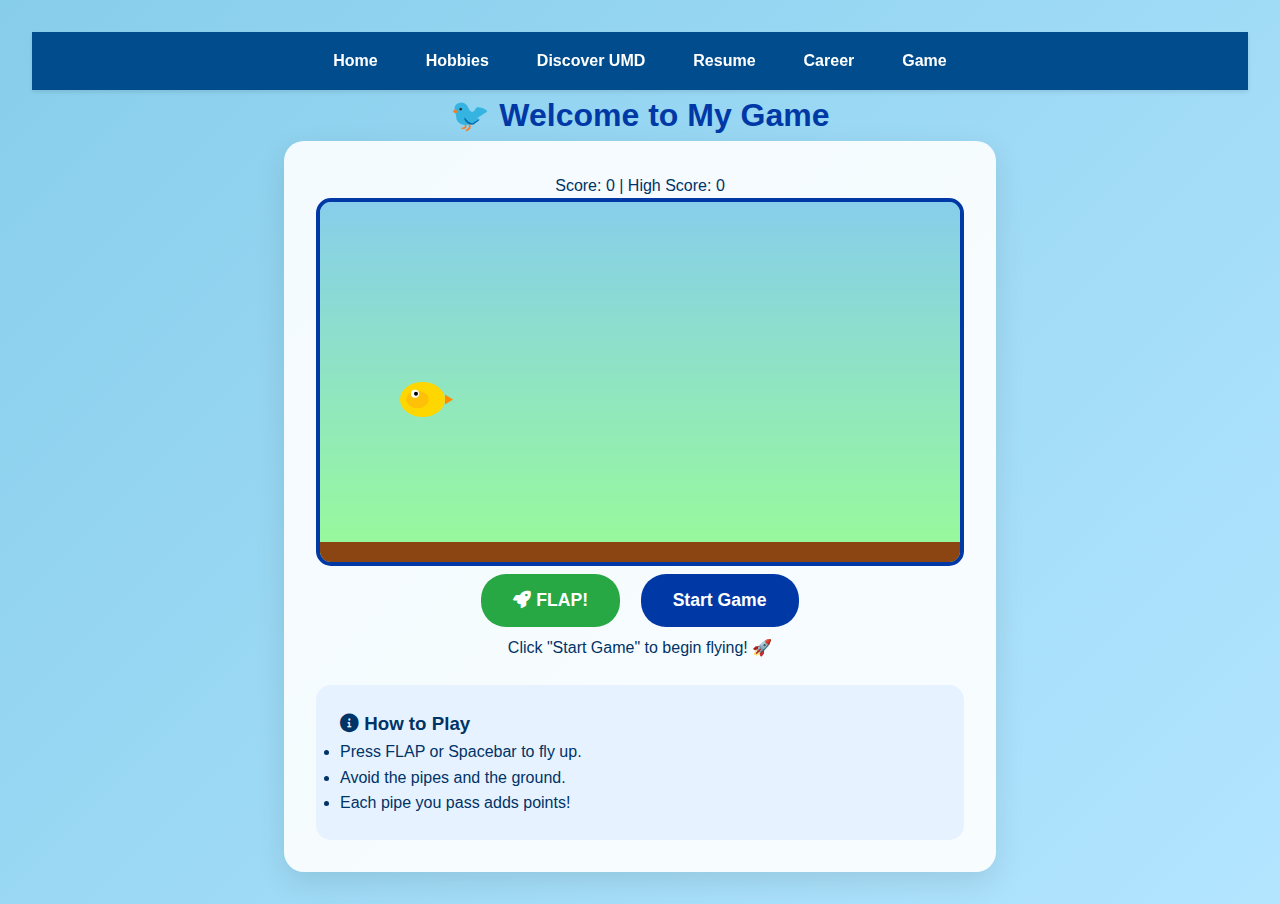
<file: game.html>
<!DOCTYPE html>
<html lang="en">
<head>
  <meta charset="UTF-8">
  <meta name="viewport" content="width=device-width, initial-scale=1.0">
  <title>Lilly Critchley - Flappy Bird Game</title>
  <link rel="stylesheet" href="https://cdnjs.cloudflare.com/ajax/libs/font-awesome/6.0.0/css/all.min.css">
  <link rel="stylesheet" href="CSS/style.css"> <!-- ✅ keeps same site-wide look -->
  <style>
    :root {
      --primary-color: #0039a6;
      --sky-color: #87CEEB;
      --pipe-color: #228B22;
    }

    body {
      font-family: 'Segoe UI', Tahoma, Geneva, Verdana, sans-serif;
      background: linear-gradient(135deg, var(--sky-color) 0%, #b3e5ff 100%);
      min-height: 100vh;
      color: #003366;
      text-align: center;
      padding: 2rem;
    }

    h1 { color: var(--primary-color); }

    .game-container {
      background: rgba(255, 255, 255, 0.9);
      border-radius: 20px;
      display: inline-block;
      padding: 2rem;
      box-shadow: 0 10px 30px rgba(0, 0, 0, 0.1);
    }

    #gameCanvas {
      border: 4px solid var(--primary-color);
      border-radius: 15px;
      background: linear-gradient(180deg, var(--sky-color) 0%, #98FB98 100%);
      display: block;
      margin: 0 auto;
    }

    .game-button {
      margin: 0.5rem;
      padding: 1rem 2rem;
      background: var(--primary-color);
      color: white;
      border: none;
      border-radius: 25px;
      cursor: pointer;
      font-size: 1.1rem;
      font-weight: 600;
    }

    .accelerate-button {
      background: #28a745;
    }

    .instructions {
      text-align: left;
      background: #e6f2ff;
      padding: 1.5rem;
      border-radius: 15px;
      margin-top: 1.5rem;
    }
  </style>
</head>

<body>
  <!-- ✅ Navigation Menu added -->
  <nav>
    <ul>
      <li><a href="index.html">Home</a></li>
      <li><a href="hobbies.html">Hobbies</a></li>
      <li><a href="discover.html">Discover UMD</a></li>
      <li><a href="resume.html">Resume</a></li>
      <li><a href="career.html">Career</a></li>
      <li><a href="game.html">Game</a></li>
    </ul>
  </nav>

  <h1>🐦 Welcome to My Game</h1>

  <div class="game-container">
    <p>Score: <span id="currentScore">0</span> |
      High Score: <span id="highScore">0</span></p>

    <canvas id="gameCanvas" width="640" height="360"></canvas>

    <div class="game-controls">
      <button class="game-button accelerate-button"
        id="flapBtn" onmousedown="flap()" ontouchstart="flap()">
        <i class="fas fa-rocket"></i> FLAP!
      </button>
      <button class="game-button" id="startBtn" onclick="startGame()">Start Game</button>
      <button class="game-button" id="restartBtn" onclick="restartGame()" style="display:none;">Restart</button>
    </div>

    <p id="gameMessage">Click "Start Game" to begin flying! 🚀</p>

    <div class="instructions">
      <h3><i class="fas fa-info-circle"></i> How to Play</h3>
      <ul>
        <li>Press FLAP or Spacebar to fly up.</li>
        <li>Avoid the pipes and the ground.</li>
        <li>Each pipe you pass adds points!</li>
      </ul>
    </div>
  </div>

  <!-- 🎵 Background Music -->
  <audio id="gameAudio" src="Songs/Game Audio.mp3" preload="auto"></audio>

  <script>
    class FlappyBirdGame {
      constructor() {
        this.canvas = document.getElementById("gameCanvas");
        this.ctx = this.canvas.getContext("2d");
        this.width = this.canvas.width;
        this.height = this.canvas.height;

        this.bird = {
          x: 80,
          y: this.height / 2,
          width: 45,
          height: 35,
          velocity: 0,
          gravity: 0.25,
          jumpPower: -5.5
        };

        this.pipes = [];
        this.pipeWidth = 65;
        this.pipeGap = 190;
        this.pipeSpeed = 1.5;
        this.lastPipeTime = 0;
        this.pipeInterval = 1600;

        this.score = 0;
        this.highScore = localStorage.getItem("flappyHighScore") || 0;
        this.running = false;

        this.scoreDisplay = document.getElementById("currentScore");
        this.highScoreDisplay = document.getElementById("highScore");
        this.messageDisplay = document.getElementById("gameMessage");
        this.startBtn = document.getElementById("startBtn");
        this.restartBtn = document.getElementById("restartBtn");

        this.audio = document.getElementById("gameAudio");
        this.audio.loop = false;
        this.audio.volume = 0.5;

        document.addEventListener("keydown", e => {
          if (e.code === "Space") this.jump();
        });

        this.draw();
      }

      startGame() {
        this.running = true;
        this.score = 0;
        this.pipes = [];
        this.bird.y = this.height / 2;
        this.bird.velocity = 0;
        this.startBtn.style.display = "none";
        this.restartBtn.style.display = "inline-block";
        this.messageDisplay.textContent = "Fly high! 🐤";
        this.lastPipeTime = 0;

        this.audio.currentTime = 0;
        this.audio.play().catch(() => {
          console.warn("Autoplay blocked — click FLAP or Start again to enable sound.");
        });

        this.loop();
      }

      restartGame() {
        this.running = false;
        this.audio.pause();
        this.audio.currentTime = 0;
        this.startBtn.style.display = "inline-block";
        this.restartBtn.style.display = "none";
        this.messageDisplay.textContent = 'Click "Start Game" to begin flying! 🚀';
        this.draw();
      }

      jump() { if (this.running) this.bird.velocity = this.bird.jumpPower; }

      update() {
        if (!this.running) return;

        this.bird.velocity += this.bird.gravity;
        this.bird.y += this.bird.velocity;

        if (this.bird.y + this.bird.height >= this.height - 20) this.gameOver();
        if (this.bird.y <= 0) this.bird.y = 0;

        const now = Date.now();
        if (now - this.lastPipeTime > this.pipeInterval) {
          const topHeight = Math.random() * (this.height - this.pipeGap - 100) + 50;
          this.pipes.push({ x: this.width, top: topHeight, bottomY: topHeight + this.pipeGap, passed: false });
          this.lastPipeTime = now;
        }

        this.pipes.forEach(pipe => {
          pipe.x -= this.pipeSpeed;
          if (!pipe.passed && this.bird.x > pipe.x + this.pipeWidth) {
            pipe.passed = true;
            this.score++;
            this.updateDisplay();
          }
        });

        this.pipes = this.pipes.filter(pipe => pipe.x + this.pipeWidth > 0);

        for (const p of this.pipes) {
          if (
            this.bird.x < p.x + this.pipeWidth &&
            this.bird.x + this.bird.width > p.x &&
            (this.bird.y < p.top || this.bird.y + this.bird.height > p.bottomY)
          ) {
            this.gameOver();
          }
        }
      }

      drawBird(ctx, bird) {
        const { x, y, width, height } = bird;

        ctx.fillStyle = "#FFD700";
        ctx.beginPath();
        ctx.ellipse(x + width / 2, y + height / 2, width / 2, height / 2, 0, 0, Math.PI * 2);
        ctx.fill();

        ctx.fillStyle = "#FFC107";
        ctx.beginPath();
        ctx.ellipse(x + width / 2 - 5, y + height / 2, width / 4, height / 4, 0, 0, Math.PI * 2);
        ctx.fill();

        ctx.fillStyle = "#FF8C00";
        ctx.beginPath();
        ctx.moveTo(x + width, y + height / 2 - 5);
        ctx.lineTo(x + width + 8, y + height / 2);
        ctx.lineTo(x + width, y + height / 2 + 5);
        ctx.closePath();
        ctx.fill();

        ctx.fillStyle = "#fff";
        ctx.beginPath();
        ctx.arc(x + width / 3, y + height / 3, 4, 0, Math.PI * 2);
        ctx.fill();

        ctx.fillStyle = "#000";
        ctx.beginPath();
        ctx.arc(x + width / 3 + 1, y + height / 3, 2, 0, Math.PI * 2);
        ctx.fill();
      }

      draw() {
        const ctx = this.ctx;
        ctx.clearRect(0, 0, this.width, this.height);

        const gradient = ctx.createLinearGradient(0, 0, 0, this.height);
        gradient.addColorStop(0, "#87CEEB");
        gradient.addColorStop(1, "#98FB98");
        ctx.fillStyle = gradient;
        ctx.fillRect(0, 0, this.width, this.height);

        ctx.fillStyle = "#228B22";
        this.pipes.forEach(p => {
          ctx.fillRect(p.x, 0, this.pipeWidth, p.top);
          ctx.fillRect(p.x, p.bottomY, this.pipeWidth, this.height - p.bottomY);
        });

        this.drawBird(ctx, this.bird);

        ctx.fillStyle = "#8B4513";
        ctx.fillRect(0, this.height - 20, this.width, 20);
      }

      loop() {
        if (!this.running) return;
        this.update();
        this.draw();
        requestAnimationFrame(() => this.loop());
      }

      gameOver() {
        this.running = false;
        this.audio.pause();
        this.audio.currentTime = 0;

        if (this.score > this.highScore) {
          this.highScore = this.score;
          localStorage.setItem("flappyHighScore", this.highScore);
          this.messageDisplay.textContent = `🎉 New High Score: ${this.score}!`;
        } else {
          this.messageDisplay.textContent = `💥 Game Over! Score: ${this.score}`;
        }
        this.updateDisplay();
      }

      updateDisplay() {
        this.scoreDisplay.textContent = this.score;
        this.highScoreDisplay.textContent = this.highScore;
      }
    }

    let game;
    function startGame() { if (game) game.startGame(); }
    function restartGame() { if (game) game.restartGame(); }
    function flap() { if (game) game.jump(); }

    document.addEventListener("DOMContentLoaded", () => {
      game = new FlappyBirdGame();
    });
  </script>
</body>
</html>
</file>
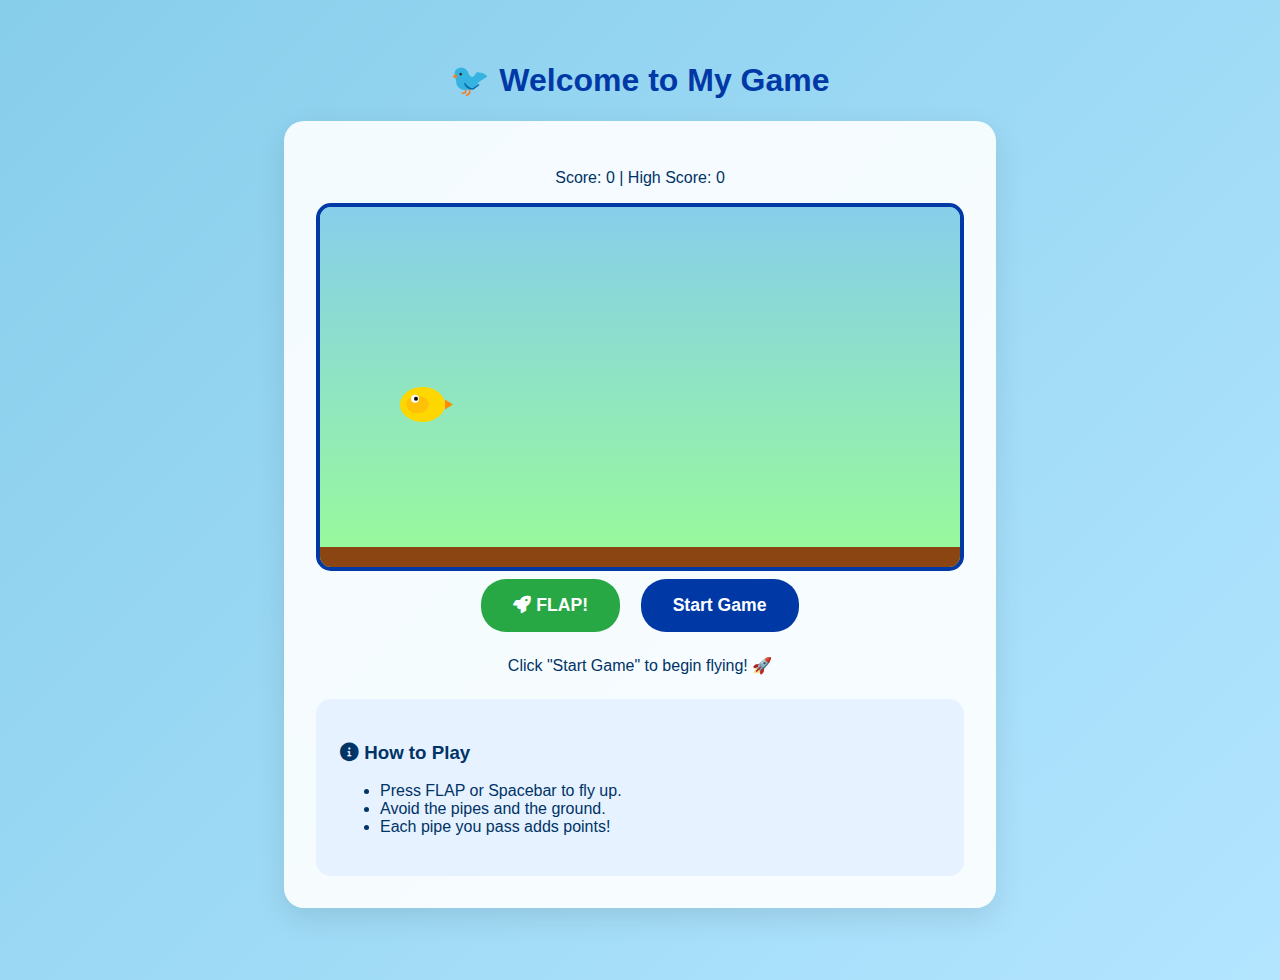
<file: my-personal-website/game.html>
<!DOCTYPE html>
<html lang="en">
<head>
  <meta charset="UTF-8">
  <meta name="viewport" content="width=device-width, initial-scale=1.0">
  <title>Lilly Critchley - Flappy Bird Game</title>
  <link rel="stylesheet" href="https://cdnjs.cloudflare.com/ajax/libs/font-awesome/6.0.0/css/all.min.css">
  <style>
    :root {
      --primary-color: #0039a6;
      --sky-color: #87CEEB;
      --pipe-color: #228B22;
    }

    body {
      font-family: 'Segoe UI', Tahoma, Geneva, Verdana, sans-serif;
      background: linear-gradient(135deg, var(--sky-color) 0%, #b3e5ff 100%);
      min-height: 100vh;
      color: #003366;
      text-align: center;
      padding: 2rem;
    }

    h1 { color: var(--primary-color); }

    .game-container {
      background: rgba(255, 255, 255, 0.9);
      border-radius: 20px;
      display: inline-block;
      padding: 2rem;
      box-shadow: 0 10px 30px rgba(0, 0, 0, 0.1);
    }

    #gameCanvas {
      border: 4px solid var(--primary-color);
      border-radius: 15px;
      background: linear-gradient(180deg, var(--sky-color) 0%, #98FB98 100%);
      display: block;
      margin: 0 auto;
    }

    .game-button {
      margin: 0.5rem;
      padding: 1rem 2rem;
      background: var(--primary-color);
      color: white;
      border: none;
      border-radius: 25px;
      cursor: pointer;
      font-size: 1.1rem;
      font-weight: 600;
    }

    .accelerate-button {
      background: #28a745;
    }

    .instructions {
      text-align: left;
      background: #e6f2ff;
      padding: 1.5rem;
      border-radius: 15px;
      margin-top: 1.5rem;
    }
  </style>
</head>

<body>
  <h1>🐦 Welcome to My Game</h1>

  <div class="game-container">
    <p>Score: <span id="currentScore">0</span> |
      High Score: <span id="highScore">0</span></p>

    <canvas id="gameCanvas" width="640" height="360"></canvas>

    <div class="game-controls">
      <button class="game-button accelerate-button"
        id="flapBtn" onmousedown="flap()" ontouchstart="flap()">
        <i class="fas fa-rocket"></i> FLAP!
      </button>
      <button class="game-button" id="startBtn" onclick="startGame()">Start Game</button>
      <button class="game-button" id="restartBtn" onclick="restartGame()" style="display:none;">Restart</button>
    </div>

    <p id="gameMessage">Click "Start Game" to begin flying! 🚀</p>

    <div class="instructions">
      <h3><i class="fas fa-info-circle"></i> How to Play</h3>
      <ul>
        <li>Press FLAP or Spacebar to fly up.</li>
        <li>Avoid the pipes and the ground.</li>
        <li>Each pipe you pass adds points!</li>
      </ul>
    </div>
  </div>

  <!-- 🎵 Background Music -->
  <audio id="gameAudio" src="Songs/Game Audio.mp3" preload="auto"></audio>

  <script>
    class FlappyBirdGame {
      constructor() {
        this.canvas = document.getElementById("gameCanvas");
        this.ctx = this.canvas.getContext("2d");
        this.width = this.canvas.width;
        this.height = this.canvas.height;

        // 🐤 Bird setup (drawn with shapes)
        this.bird = {
          x: 80,
          y: this.height / 2,
          width: 45,
          height: 35,
          velocity: 0,
          gravity: 0.25,
          jumpPower: -5.5
        };

        this.pipes = [];
        this.pipeWidth = 65;
        this.pipeGap = 190;
        this.pipeSpeed = 1.5;
        this.lastPipeTime = 0;
        this.pipeInterval = 1600;

        this.score = 0;
        this.highScore = localStorage.getItem("flappyHighScore") || 0;
        this.running = false;

        this.scoreDisplay = document.getElementById("currentScore");
        this.highScoreDisplay = document.getElementById("highScore");
        this.messageDisplay = document.getElementById("gameMessage");
        this.startBtn = document.getElementById("startBtn");
        this.restartBtn = document.getElementById("restartBtn");

        this.audio = document.getElementById("gameAudio");
        this.audio.loop = false;
        this.audio.volume = 0.5;

        document.addEventListener("keydown", e => {
          if (e.code === "Space") this.jump();
        });

        this.draw();
      }

      startGame() {
        this.running = true;
        this.score = 0;
        this.pipes = [];
        this.bird.y = this.height / 2;
        this.bird.velocity = 0;
        this.startBtn.style.display = "none";
        this.restartBtn.style.display = "inline-block";
        this.messageDisplay.textContent = "Fly high! 🐤";
        this.lastPipeTime = 0;

        this.audio.currentTime = 0;
        this.audio.play().catch(() => {
          console.warn("Autoplay blocked — click FLAP or Start again to enable sound.");
        });

        this.loop();
      }

      restartGame() {
        this.running = false;
        this.audio.pause();
        this.audio.currentTime = 0;

        this.startBtn.style.display = "inline-block";
        this.restartBtn.style.display = "none";
        this.messageDisplay.textContent = 'Click "Start Game" to begin flying! 🚀';
        this.draw();
      }

      jump() {
        if (this.running) this.bird.velocity = this.bird.jumpPower;
      }

      update() {
        if (!this.running) return;

        this.bird.velocity += this.bird.gravity;
        this.bird.y += this.bird.velocity;

        if (this.bird.y + this.bird.height >= this.height - 20) this.gameOver();
        if (this.bird.y <= 0) this.bird.y = 0;

        const now = Date.now();
        if (now - this.lastPipeTime > this.pipeInterval) {
          const topHeight = Math.random() * (this.height - this.pipeGap - 100) + 50;
          this.pipes.push({ x: this.width, top: topHeight, bottomY: topHeight + this.pipeGap, passed: false });
          this.lastPipeTime = now;
        }

        this.pipes.forEach(pipe => {
          pipe.x -= this.pipeSpeed;
          if (!pipe.passed && this.bird.x > pipe.x + this.pipeWidth) {
            pipe.passed = true;
            this.score++;
            this.updateDisplay();
          }
        });

        this.pipes = this.pipes.filter(pipe => pipe.x + this.pipeWidth > 0);

        for (const p of this.pipes) {
          if (
            this.bird.x < p.x + this.pipeWidth &&
            this.bird.x + this.bird.width > p.x &&
            (this.bird.y < p.top || this.bird.y + this.bird.height > p.bottomY)
          ) {
            this.gameOver();
          }
        }
      }

      drawBird(ctx, bird) {
        const { x, y, width, height } = bird;

        // Body
        ctx.fillStyle = "#FFD700";
        ctx.beginPath();
        ctx.ellipse(x + width / 2, y + height / 2, width / 2, height / 2, 0, 0, Math.PI * 2);
        ctx.fill();

        // Wing
        ctx.fillStyle = "#FFC107";
        ctx.beginPath();
        ctx.ellipse(x + width / 2 - 5, y + height / 2, width / 4, height / 4, 0, 0, Math.PI * 2);
        ctx.fill();

        // Beak
        ctx.fillStyle = "#FF8C00";
        ctx.beginPath();
        ctx.moveTo(x + width, y + height / 2 - 5);
        ctx.lineTo(x + width + 8, y + height / 2);
        ctx.lineTo(x + width, y + height / 2 + 5);
        ctx.closePath();
        ctx.fill();

        // Eye
        ctx.fillStyle = "#fff";
        ctx.beginPath();
        ctx.arc(x + width / 3, y + height / 3, 4, 0, Math.PI * 2);
        ctx.fill();

        ctx.fillStyle = "#000";
        ctx.beginPath();
        ctx.arc(x + width / 3 + 1, y + height / 3, 2, 0, Math.PI * 2);
        ctx.fill();
      }

      draw() {
        const ctx = this.ctx;
        ctx.clearRect(0, 0, this.width, this.height);

        const gradient = ctx.createLinearGradient(0, 0, 0, this.height);
        gradient.addColorStop(0, "#87CEEB");
        gradient.addColorStop(1, "#98FB98");
        ctx.fillStyle = gradient;
        ctx.fillRect(0, 0, this.width, this.height);

        ctx.fillStyle = "#228B22";
        this.pipes.forEach(p => {
          ctx.fillRect(p.x, 0, this.pipeWidth, p.top);
          ctx.fillRect(p.x, p.bottomY, this.pipeWidth, this.height - p.bottomY);
        });

        this.drawBird(ctx, this.bird);

        ctx.fillStyle = "#8B4513";
        ctx.fillRect(0, this.height - 20, this.width, 20);
      }

      loop() {
        if (!this.running) return;
        this.update();
        this.draw();
        requestAnimationFrame(() => this.loop());
      }

      gameOver() {
        this.running = false;
        this.audio.pause();
        this.audio.currentTime = 0;

        if (this.score > this.highScore) {
          this.highScore = this.score;
          localStorage.setItem("flappyHighScore", this.highScore);
          this.messageDisplay.textContent = `🎉 New High Score: ${this.score}!`;
        } else {
          this.messageDisplay.textContent = `💥 Game Over! Score: ${this.score}`;
        }
        this.updateDisplay();
      }

      updateDisplay() {
        this.scoreDisplay.textContent = this.score;
        this.highScoreDisplay.textContent = this.highScore;
      }
    }

    let game;
    function startGame() { if (game) game.startGame(); }
    function restartGame() { if (game) game.restartGame(); }
    function flap() { if (game) game.jump(); }

    document.addEventListener("DOMContentLoaded", () => {
      game = new FlappyBirdGame();
    });
  </script>
</body>
</html>
</file>
<file: CSS/style.css>
/* Reset & Box Model */
* {
  margin: 0;
  padding: 0;
  box-sizing: border-box;
}

/* Base Styles */
body {
  font-family: "Segoe UI", Tahoma, Geneva, Verdana, sans-serif;
  background-color: #f4f9fd; /* softer blue background */
  color: #333;
  line-height: 1.6;
}

/* Navigation */
nav {
  background-color: #004c8c;
  padding: 1rem 0;
  box-shadow: 0 2px 4px rgba(0, 0, 0, 0.1);
  position: sticky;
  top: 0;
  z-index: 100;
}

nav ul {
  display: flex;
  justify-content: center;
  flex-wrap: wrap;
  list-style: none;
  padding: 0;
  margin: 0;
}

nav ul li {
  margin: 0 10px;
}

nav ul li a {
  color: white;
  text-decoration: none;
  font-weight: 600;
  padding: 8px 14px;
  border-radius: 4px;
  transition: background-color 0.3s ease;
}

nav ul li a:hover {
  background-color: #0066b2;
}

/* Header / Hero */
header {
  text-align: center;
  padding: 3rem 1rem 1rem;
}

header h1 {
  color: #003366;
  font-size: 2.5rem;
  margin-bottom: 1rem;
}

.profile-image {
  width: 150px;
  height: 150px;
  border-radius: 50%;
  object-fit: cover;
  border: 4px solid #004c8c;
  margin-top: 1rem;
  display: block;
  margin-left: auto;
  margin-right: auto;
}

/* Main Container */
main {
  max-width: 900px;
  margin: 2rem auto;
  padding: 2rem;
  background-color: transparent;
  border-radius: 0;
  box-shadow: none;
}

/* Intro Section */
.intro p {
  margin-bottom: 1.2rem;
  font-size: 1.1rem;
}

/* Video Section */
.welcome-video {
  margin-top: 2rem;
  text-align: center;
}

.welcome-video h2 {
  margin-bottom: 1rem;
  color: #003366;
  font-size: 1.8rem;
}

.welcome-video video {
  max-width: 100%;
  border-radius: 10px;
  box-shadow: 0 2px 10px rgba(0, 0, 0, 0.15);
}

/* Hobbies Section */
.hobbies-preview {
  margin-top: 3rem;
}

.hobbies-preview h2 {
  font-size: 1.8rem;
  color: #003366;
  margin-bottom: 1rem;
}

.hobby-card {
  background-color: #f0f7ff;
  border-left: 5px solid #007acc;
  padding: 1rem;
  margin-bottom: 1.5rem;
  border-radius: 8px;
}

.hobby-card h3 {
  color: #004c8c;
  margin-bottom: 0.5rem;
}

.hobby-card p {
  font-size: 1rem;
  color: #333;
}

.hobby-image {
  width: 250px;
  height: auto;
  border-radius: 10px;
  display: block;
  margin: 0;
}

.hobby-flex {
  display: flex;
  align-items: center;
  justify-content: space-between;
  gap: 20px;
}

.hobby-flex .hobby-text {
  flex: 1;
}

.hobby-flex .hobby-image {
  width: 180px;
  height: auto;
  border-radius: 10px;
  margin: 0;
}

/* Button Link */
a.btn {
  display: inline-block;
  margin-top: 1rem;
  background-color: #007acc;
  color: white;
  padding: 0.6rem 1.2rem;
  text-decoration: none;
  border-radius: 5px;
  font-weight: bold;
  transition: background-color 0.3s ease;
}

a.btn:hover {
  background-color: #005c99;
}

/* Footer */
footer {
  background-color: #004c8c;
  color: white;
  text-align: center;
  padding: 1rem 0;
  font-size: 0.9rem;
  margin-top: 3rem;
}

/* Responsive Design */
@media (max-width: 600px) {
  nav ul {
    flex-direction: column;
    align-items: center;
  }

  .profile-image {
    width: 100px;
    height: 100px;
  }

  main {
    padding: 1rem;
  }

  header h1 {
    font-size: 2rem;
  }
}

.discover-video {
    margin-top: 60px; 
}
</file>
